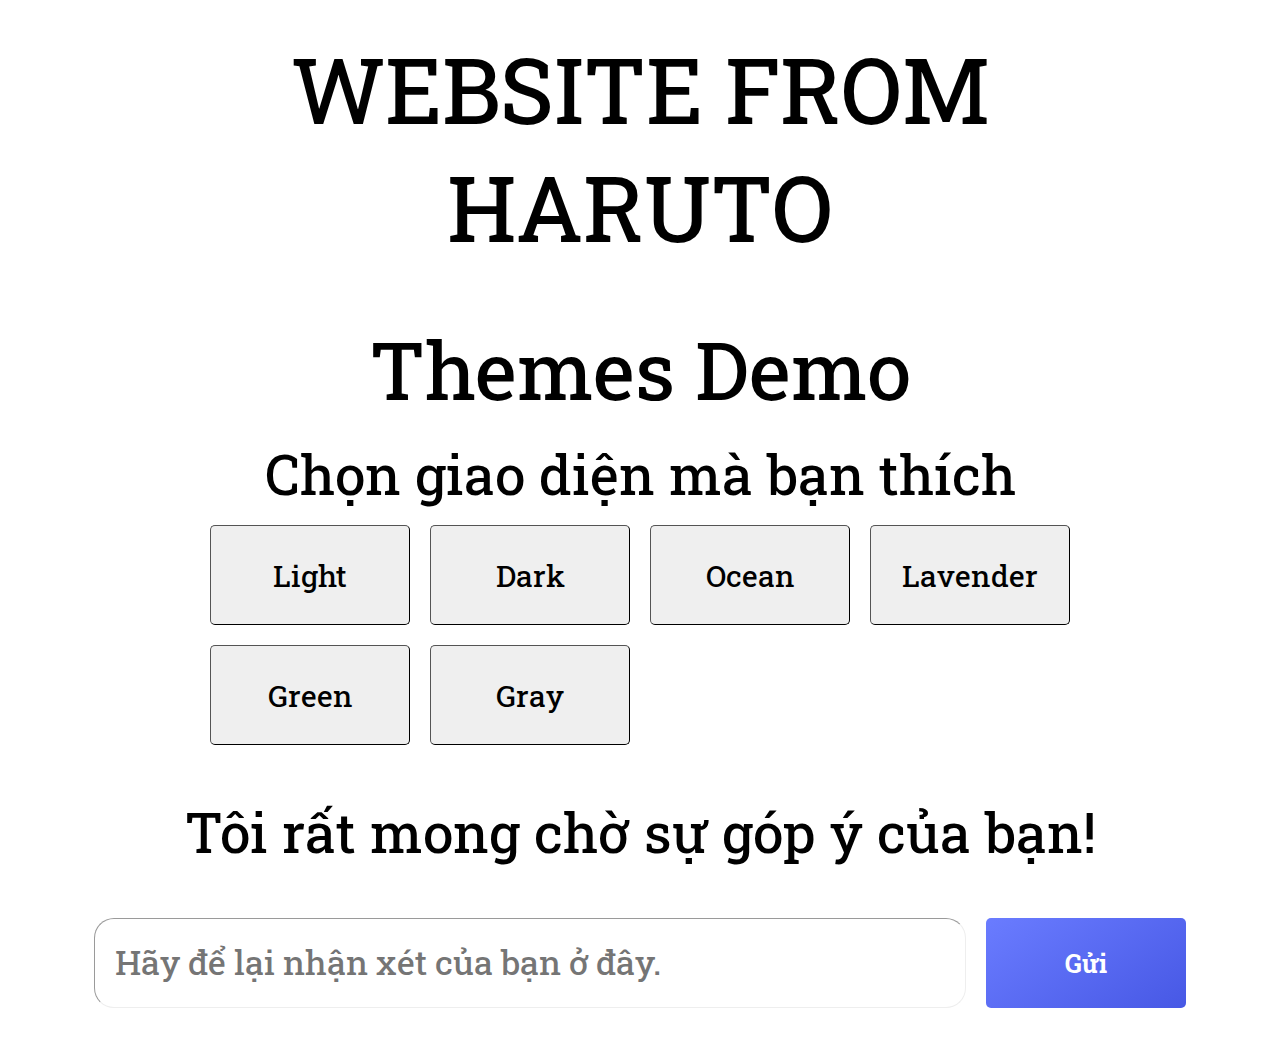
<file: Themes-Project/index.html>
<!DOCTYPE html>
<html lang="en">

<head>
  <meta charset="UTF-8">
  <meta name="viewport" content="width=device-width, initial-scale=1.0">
  <title>Mutil - Theme Demo</title>
  <link rel="stylesheet" href="themes.css">
  <link href="https://fonts.googleapis.com/css2?family=Roboto+Flex:opsz,wght,wdth@8..144,100..1000,25..151"
    rel="stylesheet">

  <link href="https://fonts.googleapis.com/css2?family=Material+Symbols+Rounded" rel="stylesheet">

</head>

<body>


  <h1>WEBSITE FROM HARUTO</h1>

  <div class="theme-demo">
    <h2>Themes Demo</h2>
    <p>Chọn giao diện mà bạn thích</p>
    <div class="buttons">
      <button class="Themebtn" data-theme="theme-light">Light</button>
      <button class="Themebtn" data-theme="theme-dark">Dark</button>
      <button class="Themebtn" data-theme="theme-ocean">Ocean</button>
      <button class="Themebtn" data-theme="theme-lavender">Lavender</button>
      <button class="Themebtn" data-theme="theme-green">Green</button>
      <button class="Themebtn" data-theme="theme-slate">Gray</button>
    </div>

  </div>
  <p>Tôi rất mong chờ sự góp ý của bạn!</p>
  <div class="comment">
    <input class = "review-input" type="text" placeholder="Hãy để lại nhận xét của bạn ở đây.">
    <button class="send-btn">Gửi</button>
  </div>

  <script src="themes.js"></script>
</body>

</html>
</file>
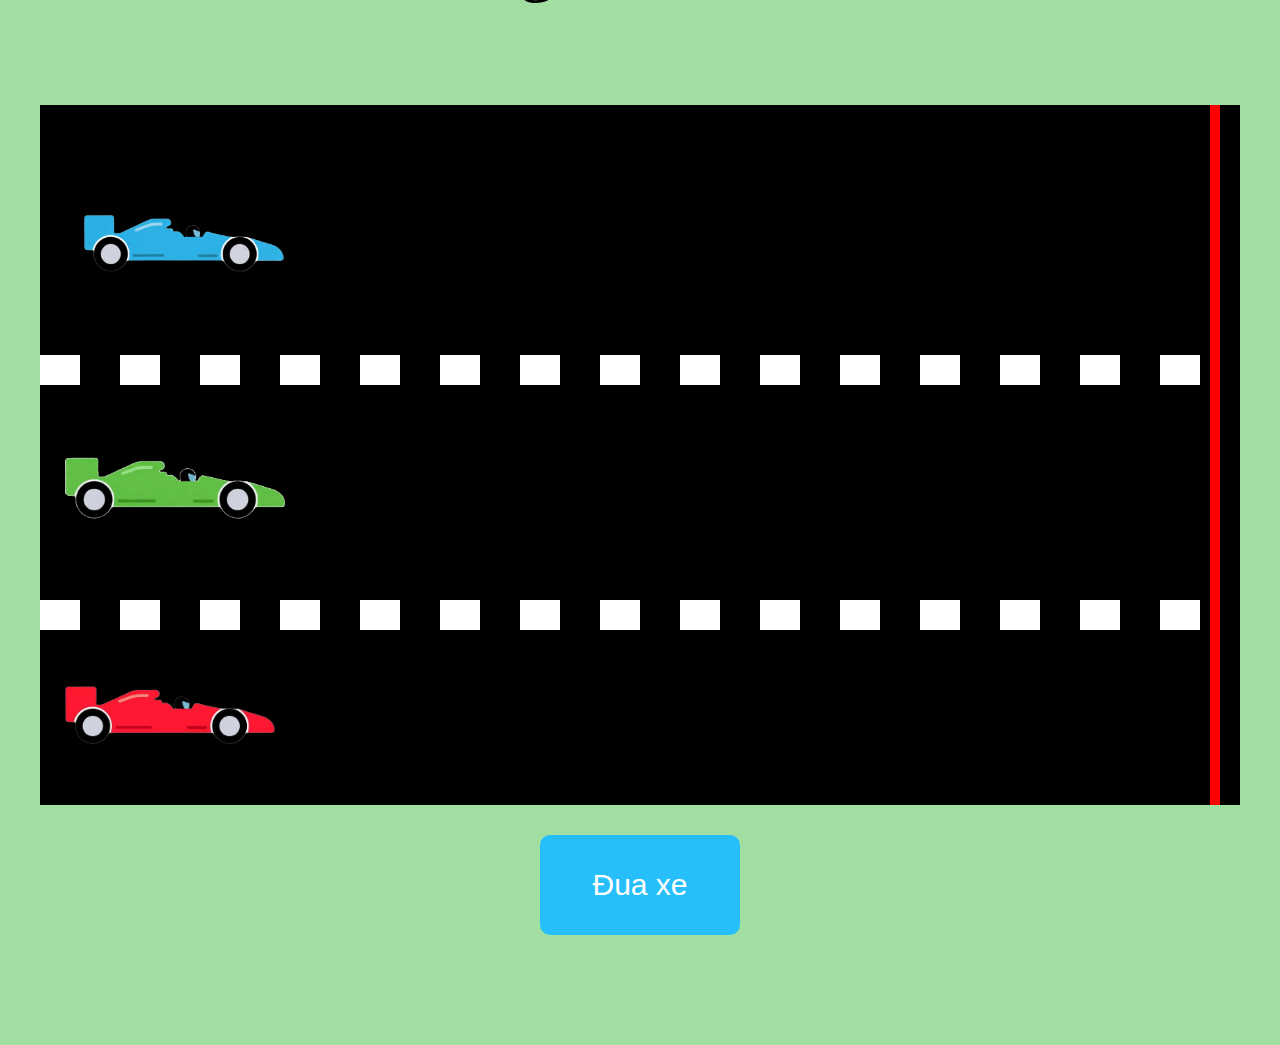
<file: public/demos/race-mini-game/index.html>
<!DOCTYPE html>
<html lang="en">

<head>
  <meta charset="UTF-8">
  <meta name="viewport" content="width=device-width, initial-scale=1.0">
  <title>Mini game</title>
  <link rel="stylesheet" href="race.css">
</head>

<body>

  <div class=" game">
    <p class="title">Mini game - đua xe</p>


    <div class="race-track">
      <div class="finish-line"></div>
      <div class="player">
        <img src="./xedua1.png" alt="">
      </div>
      <div class=" enemy1">
        <img src="./xedua2.png" alt="">
      </div>
      <div class=" enemy2">
        <img src="./xedua3.png" alt="">
      </div>
      <div class="center-line1"></div>
      <div class="center-line2"></div>
    </div>

    <button class="race-button">Đua xe</button>
    <p class="message"></p>

  </div>
  <script src="race.js"></script>
</body>

</html>
</file>
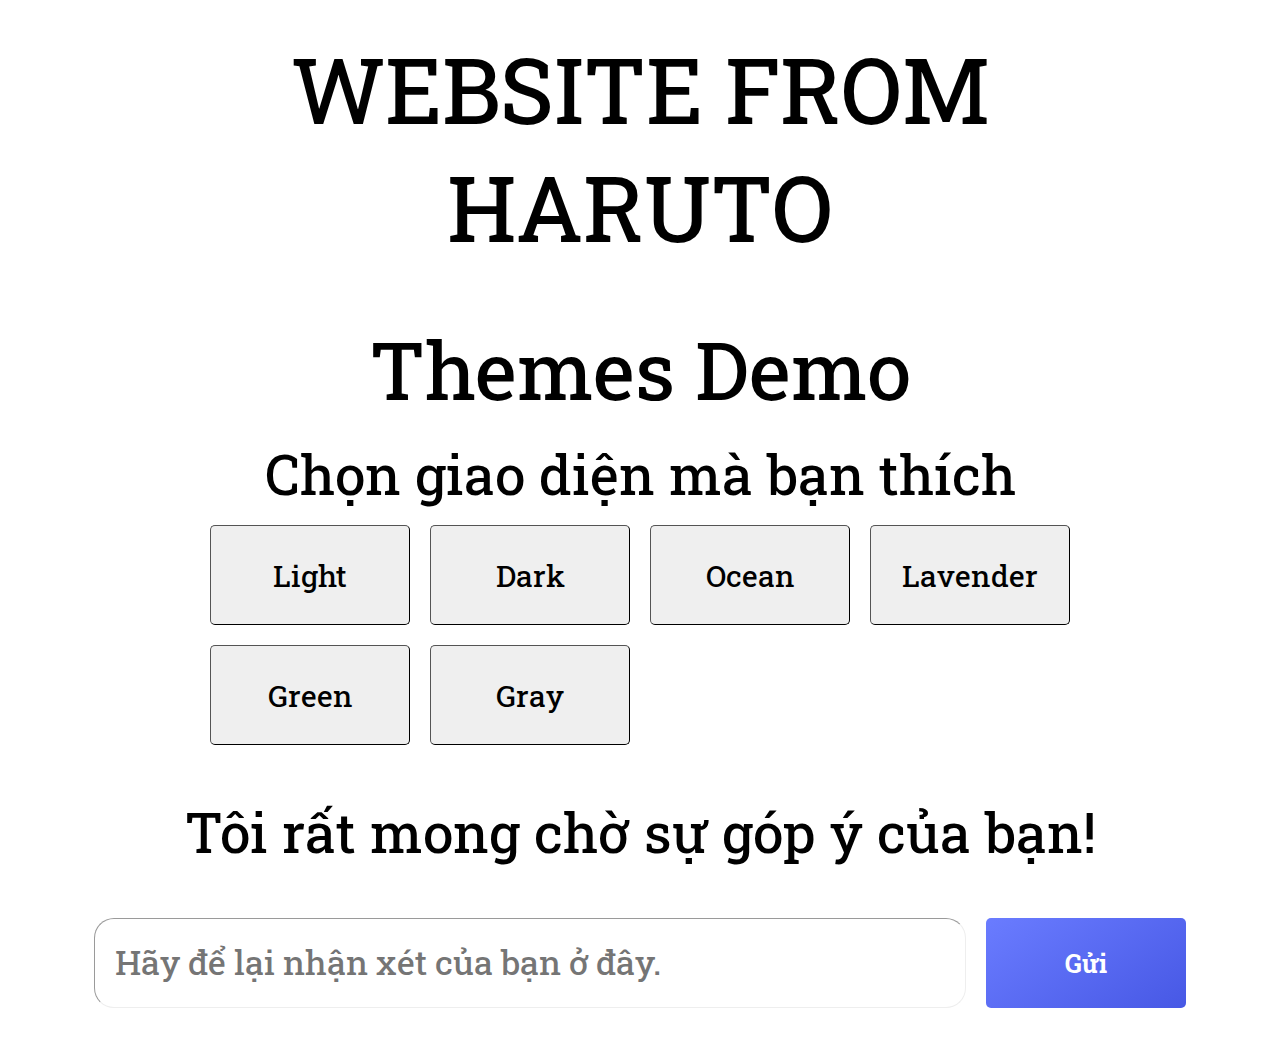
<file: Themes-Project/transform.html>
<!DOCTYPE html>
<html lang="en">

<head>
  <meta charset="UTF-8">
  <meta name="viewport" content="width=device-width, initial-scale=1.0">
  <title>Mutil - Theme Demo</title>
  <link rel="stylesheet" href="transform.css">
  <link href="https://fonts.googleapis.com/css2?family=Roboto+Flex:opsz,wght,wdth@8..144,100..1000,25..151"
    rel="stylesheet">

  <link href="https://fonts.googleapis.com/css2?family=Material+Symbols+Rounded" rel="stylesheet">

</head>

<body>


  <h1>WEBSITE FROM HARUTO</h1>

  <div class="theme-demo">
    <h2>Themes Demo</h2>
    <p>Chọn giao diện mà bạn thích</p>
    <div class="buttons">
      <button class="Themebtn" data-theme="theme-light">Light</button>
      <button class="Themebtn" data-theme="theme-dark">Dark</button>
      <button class="Themebtn" data-theme="theme-ocean">Ocean</button>
      <button class="Themebtn" data-theme="theme-lavender">Lavender</button>
      <button class="Themebtn" data-theme="theme-green">Green</button>
      <button class="Themebtn" data-theme="theme-slate">Gray</button>
    </div>

  </div>
  <p>Tôi rất mong chờ sự góp ý của bạn!</p>
  <div class="comment">
    <input class = "review-input" type="text" placeholder="Hãy để lại nhận xét của bạn ở đây.">
    <button class="send-btn">Gửi</button>
  </div>

  <script src="transform.js"></script>
</body>

</html>
</file>
<file: Themes-Project/themes.css>
@import url('https://fonts.googleapis.com/css2?family=Roboto+Slab:wght@450&display=swap');

* {
  margin: 0;
  padding: 0;
  font-family: "Roboto Slab", serif;
  font-optical-sizing: auto;
  font-weight: 450;
  font-style: normal;
  font-size: 30px;
}



input {
  border-radius: 20px;
  border-color: var(--border);
  width: 100%;
  height: auto;
  background-color: var(--input-bg);
  padding-left: 20px;
  border-width: 1px solid;
  outline: var(--bg);
  display: flex;
  flex: 1;
  border-width: 1px;
}

h1 {
  color: var(--text);
  white-space: nowrap;
  font-size: 70px;
}

h2 {
  color: var(--text-secondary);
  font-size: 50px;
}

button {
  width: 5em;
  height: 2em;
  border-radius: 5px;
  cursor: pointer;
  border-width: 1px;
  transition: ease 0.5s;
}

.Themebtn:hover {
  background-color: #e55c5c;
  color: white;
  border-color: #e55c5c;

  /* 🌟 HIỆU ỨNG ĐỘ SÂU (Shadow) 🌟 */
  /* Tạo bóng đổ mềm mại xung quanh nút */
  box-shadow: 0 4px 12px rgba(229, 92, 92, 0.4);

  /* (Tùy chọn: Nhấc nút lên một chút) */
  transform: translateY(-2px);
}

.Themebtn.active {
  background-color: #e55c5c;
  color: white;
  border-color: #e55c5c;

  /* 🌟 HIỆU ỨNG ĐỘ SÂU (Shadow) 🌟 */
  /* Tạo bóng đổ mềm mại xung quanh nút */
  box-shadow: 0 4px 12px rgba(229, 92, 92, 0.4);

  /* (Tùy chọn: Nhấc nút lên một chút) */
  transform: translateY(-2px);

}

.buttons {
  display: flex;
  justify-content: space-around;
  align-items: center;
  gap: 20px;
  height: auto;
}

.theme-demo {
  display: flex;
  flex-direction: column;
  align-items: center;
  gap: 15px;
}


.send-btn {
  white-space: nowrap;
  background: linear-gradient(145deg, #6a7cff, #4758e5);
  font-weight: bold;
  color: white;
  border: none;
}

.send-btn:hover {
  /* Màu nền tối hơn một chút */
  background: linear-gradient(145deg, #6a7cff, #4758e5);

  /* Thêm hiệu ứng bóng nổi (elevation) */
  box-shadow: 0 4px 12px rgba(0, 0, 0, 0.25);

  /* Nhấc nút lên một chút */
  transform: translateY(-2px);
}

.send-btn:active {
  /* Màu nền tối hơn nữa */
  background-color: #303F9F;

  /* Xóa bóng nổi và thay bằng bóng đổ vào trong hoặc thu nhỏ nút */
  box-shadow: 0 1px 3px rgba(0, 0, 0, 0.2);

  /* Đẩy nút xuống vị trí cũ hoặc thu nhỏ một chút */
  transform: translateY(0) scale(0.98);
}

body {
  box-sizing: border-box;
  background-color: var(--bg);
  color: var(--text);
  display: flex;
  flex-direction: column;
  align-items: center;
  justify-content: center;
  gap: 50px;
  min-height: 100vh;
  transition: background-color 1s, color 1s;
  margin: 0 auto;
  padding: 0 15px;
}

.comment {
  display: flex;
  gap: 20px;
  width: 70%;
}



/* RESPONSIVE DESIGN */
@media screen and (max-width: 480px) {
  h1 {
    font-size: 45px;
    white-space: initial;
    text-align: center;
  }

  .buttons {
    display: grid;
    grid-template-columns: repeat(2, 1fr);
  }

  body {
    width: 90%;
    flex-direction: column;
    padding: 30px;
  }

  input {
    font-size: 25px;
    margin: 0;
    height: auto;
  }

  input::placeholder {
    font-size: 20px;
  }

  .comment {
    gap: px;
    width: 100%;
    height: 2em;
  }

  .send-btn {
    font-size: 25px;
    height: auto;
  }

  p {
    text-align: center;
  }

  h2 {
    font-size: 40px;
  }
}

@media screen and (min-width: 768px) {
  h1 {
    font-size: 90px;
    white-space: initial;
    text-align: center;
  }

  h2 {
    font-size: 80px;
  }

  p {
    text-align: center;
    font-size: 55px;
  }

  .buttons {
    display: grid;
    grid-template-columns: repeat(4, 1fr);
  }

  body {
    width: 90%;
    flex-direction: column;
    padding: 30px;
  }

  input {
    margin: 0;
    height: auto;
  }

  input::placeholder {
    font-size: 35px;
  }

  .comment {
    gap: px;
    width: 100%;
    height: 3em;
  }

  .send-btn {
    font-size: 25px;
    height: auto;
  }



}


@media screen and (min-width: 992px) {

  h1 {
    font-size: 90px;
    white-space: initial;
    text-align: center;
  }

  h2 {
    font-size: 80px;
  }

  p {
    text-align: center;
    font-size: 55px;
  }

  .buttons {
    display: grid;
    grid-template-columns: repeat(4, 1fr);
  }

  body {
    width: 90%;
    flex-direction: column;
    padding: 30px;
  }

  input {
    margin: 0;
    height: auto;
  }

  input::placeholder {
    font-size: 30px;
  }

  .comment {
    gap: px;
    width: 100%;
    height: 3em;
  }

  .send-btn {
    font-size: 25px;
    height: auto;
  }




}

@media screen and (min-width: 1200px) {
  .buttons {
    display: grid;
    grid-template-columns: repeat(4,1fr);

  }

  button {
    height: 100px;
    width: 200px;
  }
  input::placeholder {
    font-size: 34px;
  }
}



/* 🌞 LIGHT THEME */
.theme-light {
  --bg: #f9fafc;
  --card: #ffffff;
  --text: #1a202c;
  --text-secondary: #4a5568;
  --input-bg: #ffffff;
  --border: #e2e8f0;
  --btn-bg: #facc15;
  --btn-text: #1a202c;
  --shadow: rgba(0, 0, 0, 0.1);
}

/* 🌙 DARK THEME */
.theme-dark {
  --bg: #1a202c;
  --card: #2d3748;
  --text: #edf2f7;
  --text-secondary: #a0aec0;
  --input-bg: #4a5568;
  --border: #4a5568;
  --btn-bg: #8b7cff;
  --btn-text: white;
  --shadow: rgba(0, 0, 0, 0.4);
}

/* 💙 OCEAN THEME */
.theme-ocean {
  --bg: #e6f6ff;
  --card: #ffffff;
  --text: #003554;
  --text-secondary: #0077b6;
  --input-bg: #e0f4ff;
  --border: #90e0ef;
  --btn-bg: #0096c7;
  --btn-text: white;
  --shadow: rgba(0, 150, 199, 0.3);
}

/* 💜 LAVENDER THEME */
.theme-lavender {
  --bg: #f4f0ff;
  --card: #ffffff;
  --text: #2d1b69;
  --text-secondary: #5e4b9a;
  --input-bg: #efe9ff;
  --border: #c9b6ff;
  --btn-bg: #8b5cf6;
  --btn-text: white;
  --shadow: rgba(139, 92, 246, 0.3);
}

.theme-green {
  /* Màu nền chính (Xanh lá cây rất nhạt) */
  --bg: #f4fff0;

  /* Màu nền của các thành phần như thẻ (card) */
  --card: #ffffff;

  /* Màu chữ chính (Xanh lá cây đậm, gần như đen) */
  --text: #1d3300;

  /* Màu chữ phụ, liên kết (Xanh lá cây trung bình) */
  --text-secondary: #4d9900;

  /* Màu nền ô nhập liệu */
  --input-bg: #e5ffe5;

  /* Màu đường viền */
  --border: #a8d58d;

  /* Màu nền nút bấm (Xanh lá cây nổi bật) */
  --btn-bg: #6aa84f;

  /* Màu chữ nút bấm */
  --btn-text: white;

  /* Màu đổ bóng */
  --shadow: rgba(106, 168, 79, 0.4);
}

.theme-slate {
  /* Màu nền chính (Xám trung tính, hơi tối) */
  --bg: #e0e0e0;

  /* Màu nền của các thành phần như thẻ (card) - Trắng tinh khiết */
  --card: #ffffff;

  /* Màu chữ chính (Xám đậm/Gần đen) */
  --text: #212121;

  /* Màu chữ phụ, liên kết (Xám trung bình) */
  --text-secondary: #757575;

  /* Màu nền ô nhập liệu (Xám rất nhạt) */
  --input-bg: #f5f5f5;

  /* Màu đường viền (Xám nhạt) */
  --border: #bdbdbd;

  /* Màu nền nút bấm (Màu Xanh Đậm/Navy để tạo điểm nhấn chuyên nghiệp) */
  --btn-bg: #455a64;

  /* Màu chữ nút bấm */
  --btn-text: white;

  /* Màu đổ bóng (Bóng xám nhẹ, chuyên nghiệp) */
  --shadow: rgba(0, 0, 0, 0.15);
}
</file>
<file: public/demos/race-mini-game/race.css>
body {
  margin: 0;
  padding: 0;
  box-sizing: border-box;
  display: flex;
  flex-direction: column;
  align-items: center;
  justify-content: center;
  height: 100vh;
  background-color: rgb(161, 222, 161);
}

.game {
  display: flex;
  flex-direction: column;
  align-items: center;
  gap: 30px;
}

.main-game {
  background-color: red;
}

.title {
  font-size: 70px;
}

.race-track {
  background-color: black;
  width: 1200px;
  height: 700px;
  position: relative;
  z-index: 0;
}

.finish-line {
  height: 100%;
  width: 10px;
  position: absolute;
  background-color: red;
  right: 20px;
}

.player {
  width: 20%;
  height: 20%;
  position: absolute;
  bottom: 10%;
  left: 10px;
  transition: 0.3s ease;
  z-index: 1;
}

.enemy1 {
  width: 20%;
  height: 20%;
  position: absolute;
  bottom: 67%;
  left: 10px;
  transition: 0.3s ease;
  z-index: 1;
}
.enemy2 {
  width: 20%;
  height: 20%;
  position: absolute;
  bottom: 35%;
  left: 10px;
  transition: 0.3s ease;
  z-index: 1;
}
.player img {
  width:100%;
}
.enemy1 img {
  width:100%;
}
.enemy2 img {
  width:100%;
}










.race-button {
  font-size: 30px;
  width: 200px;
  height: 100px;
  background-color: rgb(39, 191, 251);
  color: white;
  border: none;
  border-radius: 10px;
  cursor: pointer;
}

.race-button:active {
  transform: scale(0.9);
}

.race-button.disable {
  cursor: not-allowed;
  background-color: gray;
  pointer-events: none;
}

.message {
  font-size: 40px;
  color: green;

}

.center-line1 {
  width: 100%;
  height: 30px;
  position: absolute;
  background: repeating-linear-gradient(to right, white 0 40px, transparent 20px 80px);
  text-decoration: dotted;

  z-index: -1;
  bottom: 25%;
  text-decoration: dashed;
}
.center-line2 {
  width: 100%;
  height: 30px;
  position: absolute;
  background: repeating-linear-gradient(to right, white 0 40px, transparent 20px 80px);
  text-decoration: dotted;

  z-index: -1;
  bottom: 60%;
  text-decoration: dashed;
}
</file>
<file: Themes-Project/transform.css>
@import url('https://fonts.googleapis.com/css2?family=Roboto+Slab:wght@450&display=swap');

* {
  margin: 0;
  padding: 0;
  font-family: "Roboto Slab", serif;
  font-optical-sizing: auto;
  font-weight: 450;
  font-style: normal;
  font-size: 30px;
}



input {
  border-radius: 20px;
  border-color: var(--border);
  width: 100%;
  height: auto;
  background-color: var(--input-bg);
  padding-left: 20px;
  border-width: 1px solid;
  outline: var(--bg);
  display: flex;
  flex: 1;
  border-width: 1px;
}

h1 {
  color: var(--text);
  white-space: nowrap;
  font-size: 70px;
}

h2 {
  color: var(--text-secondary);
  font-size: 50px;
}

button {
  width: 5em;
  height: 2em;
  border-radius: 5px;
  cursor: pointer;
  border-width: 1px;
  transition: ease 0.5s;
}

.Themebtn:hover {
  background-color: #e55c5c;
  color: white;
  border-color: #e55c5c;

  /* 🌟 HIỆU ỨNG ĐỘ SÂU (Shadow) 🌟 */
  /* Tạo bóng đổ mềm mại xung quanh nút */
  box-shadow: 0 4px 12px rgba(229, 92, 92, 0.4);

  /* (Tùy chọn: Nhấc nút lên một chút) */
  transform: translateY(-2px);
}

.Themebtn.active {
  background-color: #e55c5c;
  color: white;
  border-color: #e55c5c;

  /* 🌟 HIỆU ỨNG ĐỘ SÂU (Shadow) 🌟 */
  /* Tạo bóng đổ mềm mại xung quanh nút */
  box-shadow: 0 4px 12px rgba(229, 92, 92, 0.4);

  /* (Tùy chọn: Nhấc nút lên một chút) */
  transform: translateY(-2px);

}

.buttons {
  display: flex;
  justify-content: space-around;
  align-items: center;
  gap: 20px;
  height: auto;
}

.theme-demo {
  display: flex;
  flex-direction: column;
  align-items: center;
  gap: 15px;
}


.send-btn {
  white-space: nowrap;
  background: linear-gradient(145deg, #6a7cff, #4758e5);
  font-weight: bold;
  color: white;
  border: none;
}

.send-btn:hover {
  /* Màu nền tối hơn một chút */
  background: linear-gradient(145deg, #6a7cff, #4758e5);

  /* Thêm hiệu ứng bóng nổi (elevation) */
  box-shadow: 0 4px 12px rgba(0, 0, 0, 0.25);

  /* Nhấc nút lên một chút */
  transform: translateY(-2px);
}

.send-btn:active {
  /* Màu nền tối hơn nữa */
  background-color: #303F9F;

  /* Xóa bóng nổi và thay bằng bóng đổ vào trong hoặc thu nhỏ nút */
  box-shadow: 0 1px 3px rgba(0, 0, 0, 0.2);

  /* Đẩy nút xuống vị trí cũ hoặc thu nhỏ một chút */
  transform: translateY(0) scale(0.98);
}

body {
  box-sizing: border-box;
  background-color: var(--bg);
  color: var(--text);
  display: flex;
  flex-direction: column;
  align-items: center;
  justify-content: center;
  gap: 50px;
  min-height: 100vh;
  transition: background-color 1s, color 1s;
  margin: 0 auto;
  padding: 0 15px;
}

.comment {
  display: flex;
  gap: 20px;
  width: 70%;
}



/* RESPONSIVE DESIGN */
@media screen and (max-width: 480px) {
  h1 {
    font-size: 45px;
    white-space: initial;
    text-align: center;
  }

  .buttons {
    display: grid;
    grid-template-columns: repeat(2, 1fr);
  }

  body {
    width: 90%;
    flex-direction: column;
    padding: 30px;
  }

  input {
    font-size: 25px;
    margin: 0;
    height: auto;
  }

  input::placeholder {
    font-size: 20px;
  }

  .comment {
    gap: px;
    width: 100%;
    height: 2em;
  }

  .send-btn {
    font-size: 25px;
    height: auto;
  }

  p {
    text-align: center;
  }

  h2 {
    font-size: 40px;
  }
}

@media screen and (min-width: 768px) {
  h1 {
    font-size: 90px;
    white-space: initial;
    text-align: center;
  }

  h2 {
    font-size: 80px;
  }

  p {
    text-align: center;
    font-size: 55px;
  }

  .buttons {
    display: grid;
    grid-template-columns: repeat(4, 1fr);
  }

  body {
    width: 90%;
    flex-direction: column;
    padding: 30px;
  }

  input {
    margin: 0;
    height: auto;
  }

  input::placeholder {
    font-size: 35px;
  }

  .comment {
    gap: px;
    width: 100%;
    height: 3em;
  }

  .send-btn {
    font-size: 25px;
    height: auto;
  }



}


@media screen and (min-width: 992px) {

  h1 {
    font-size: 90px;
    white-space: initial;
    text-align: center;
  }

  h2 {
    font-size: 80px;
  }

  p {
    text-align: center;
    font-size: 55px;
  }

  .buttons {
    display: grid;
    grid-template-columns: repeat(4, 1fr);
  }

  body {
    width: 90%;
    flex-direction: column;
    padding: 30px;
  }

  input {
    margin: 0;
    height: auto;
  }

  input::placeholder {
    font-size: 30px;
  }

  .comment {
    gap: px;
    width: 100%;
    height: 3em;
  }

  .send-btn {
    font-size: 25px;
    height: auto;
  }




}

@media screen and (min-width: 1200px) {
  .buttons {
    display: grid;
    grid-template-columns: repeat(4,1fr);

  }

  button {
    height: 100px;
    width: 200px;
  }
  input::placeholder {
    font-size: 34px;
  }
}



/* 🌞 LIGHT THEME */
.theme-light {
  --bg: #f9fafc;
  --card: #ffffff;
  --text: #1a202c;
  --text-secondary: #4a5568;
  --input-bg: #ffffff;
  --border: #e2e8f0;
  --btn-bg: #facc15;
  --btn-text: #1a202c;
  --shadow: rgba(0, 0, 0, 0.1);
}

/* 🌙 DARK THEME */
.theme-dark {
  --bg: #1a202c;
  --card: #2d3748;
  --text: #edf2f7;
  --text-secondary: #a0aec0;
  --input-bg: #4a5568;
  --border: #4a5568;
  --btn-bg: #8b7cff;
  --btn-text: white;
  --shadow: rgba(0, 0, 0, 0.4);
}

/* 💙 OCEAN THEME */
.theme-ocean {
  --bg: #e6f6ff;
  --card: #ffffff;
  --text: #003554;
  --text-secondary: #0077b6;
  --input-bg: #e0f4ff;
  --border: #90e0ef;
  --btn-bg: #0096c7;
  --btn-text: white;
  --shadow: rgba(0, 150, 199, 0.3);
}

/* 💜 LAVENDER THEME */
.theme-lavender {
  --bg: #f4f0ff;
  --card: #ffffff;
  --text: #2d1b69;
  --text-secondary: #5e4b9a;
  --input-bg: #efe9ff;
  --border: #c9b6ff;
  --btn-bg: #8b5cf6;
  --btn-text: white;
  --shadow: rgba(139, 92, 246, 0.3);
}

.theme-green {
  /* Màu nền chính (Xanh lá cây rất nhạt) */
  --bg: #f4fff0;

  /* Màu nền của các thành phần như thẻ (card) */
  --card: #ffffff;

  /* Màu chữ chính (Xanh lá cây đậm, gần như đen) */
  --text: #1d3300;

  /* Màu chữ phụ, liên kết (Xanh lá cây trung bình) */
  --text-secondary: #4d9900;

  /* Màu nền ô nhập liệu */
  --input-bg: #e5ffe5;

  /* Màu đường viền */
  --border: #a8d58d;

  /* Màu nền nút bấm (Xanh lá cây nổi bật) */
  --btn-bg: #6aa84f;

  /* Màu chữ nút bấm */
  --btn-text: white;

  /* Màu đổ bóng */
  --shadow: rgba(106, 168, 79, 0.4);
}

.theme-slate {
  /* Màu nền chính (Xám trung tính, hơi tối) */
  --bg: #e0e0e0;

  /* Màu nền của các thành phần như thẻ (card) - Trắng tinh khiết */
  --card: #ffffff;

  /* Màu chữ chính (Xám đậm/Gần đen) */
  --text: #212121;

  /* Màu chữ phụ, liên kết (Xám trung bình) */
  --text-secondary: #757575;

  /* Màu nền ô nhập liệu (Xám rất nhạt) */
  --input-bg: #f5f5f5;

  /* Màu đường viền (Xám nhạt) */
  --border: #bdbdbd;

  /* Màu nền nút bấm (Màu Xanh Đậm/Navy để tạo điểm nhấn chuyên nghiệp) */
  --btn-bg: #455a64;

  /* Màu chữ nút bấm */
  --btn-text: white;

  /* Màu đổ bóng (Bóng xám nhẹ, chuyên nghiệp) */
  --shadow: rgba(0, 0, 0, 0.15);
}
</file>
